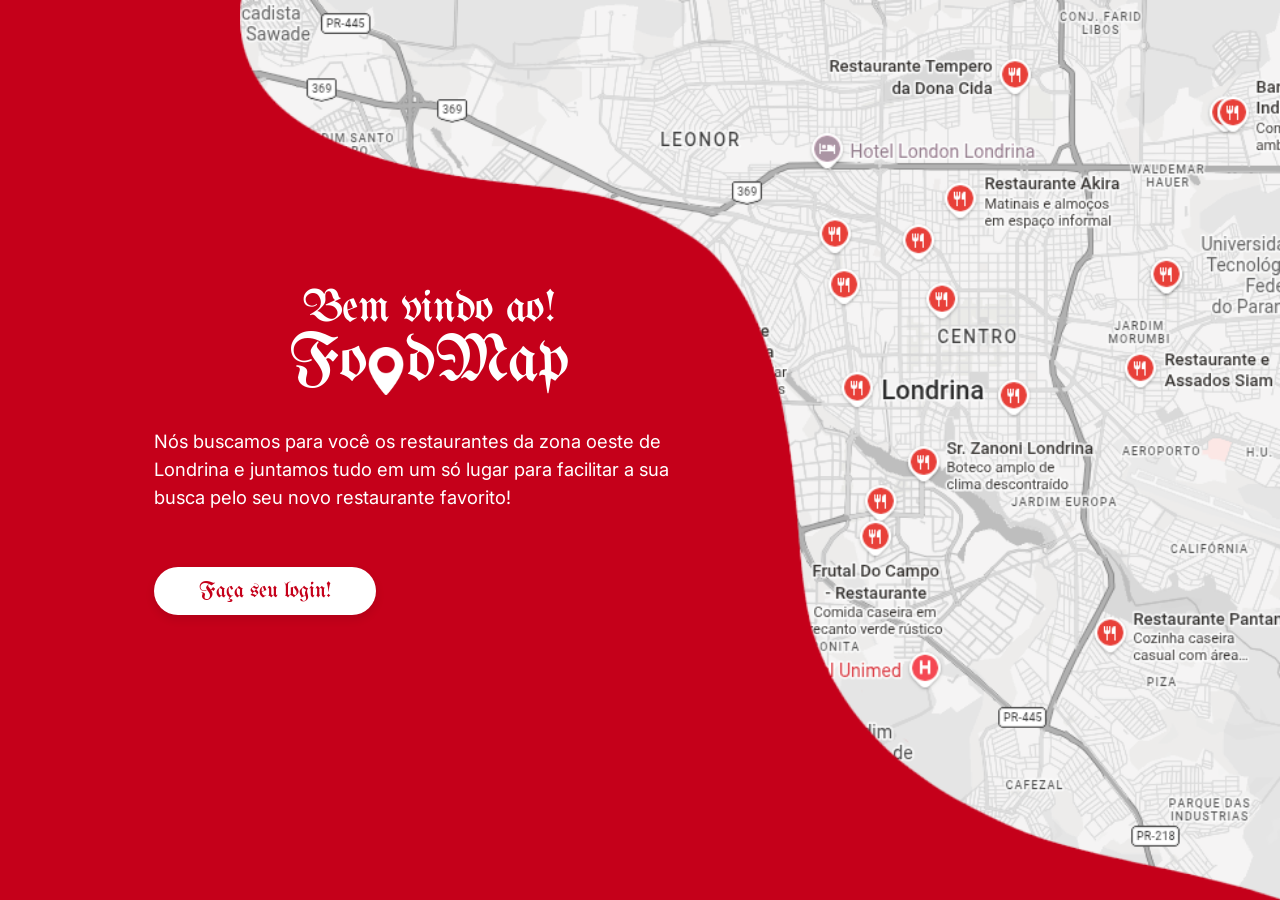
<file: templates/index.html>
<!DOCTYPE html>
<html lang="pt-BR">
<head>
    <meta charset="UTF-8">
    <meta name="viewport" content="width=device-width, initial-scale=1.0">
    <title>FoodMap - Bem Vindo</title>
    <link rel="stylesheet" href="/static/style.css">
</head>
<body class="bg-red-page">
    <div class="landing-container">
        <div class="logo-container logo-reload landing-title">
            <span class="logo-welcome font-decorative">Bem vindo ao!</span>
            <div class="logo-brand font-decorative">
                Fo<span class="pin-icon"></span>dMap
            </div>
        </div>

        <p class="landing-text">
            Nós buscamos para você os restaurantes da zona oeste de Londrina e juntamos tudo em um só lugar para facilitar a sua busca pelo seu novo restaurante favorito!
        </p>

        <a href="/login" class="btn-landing">Faça seu login!</a>
    </div>

</body>
</html>
</file>
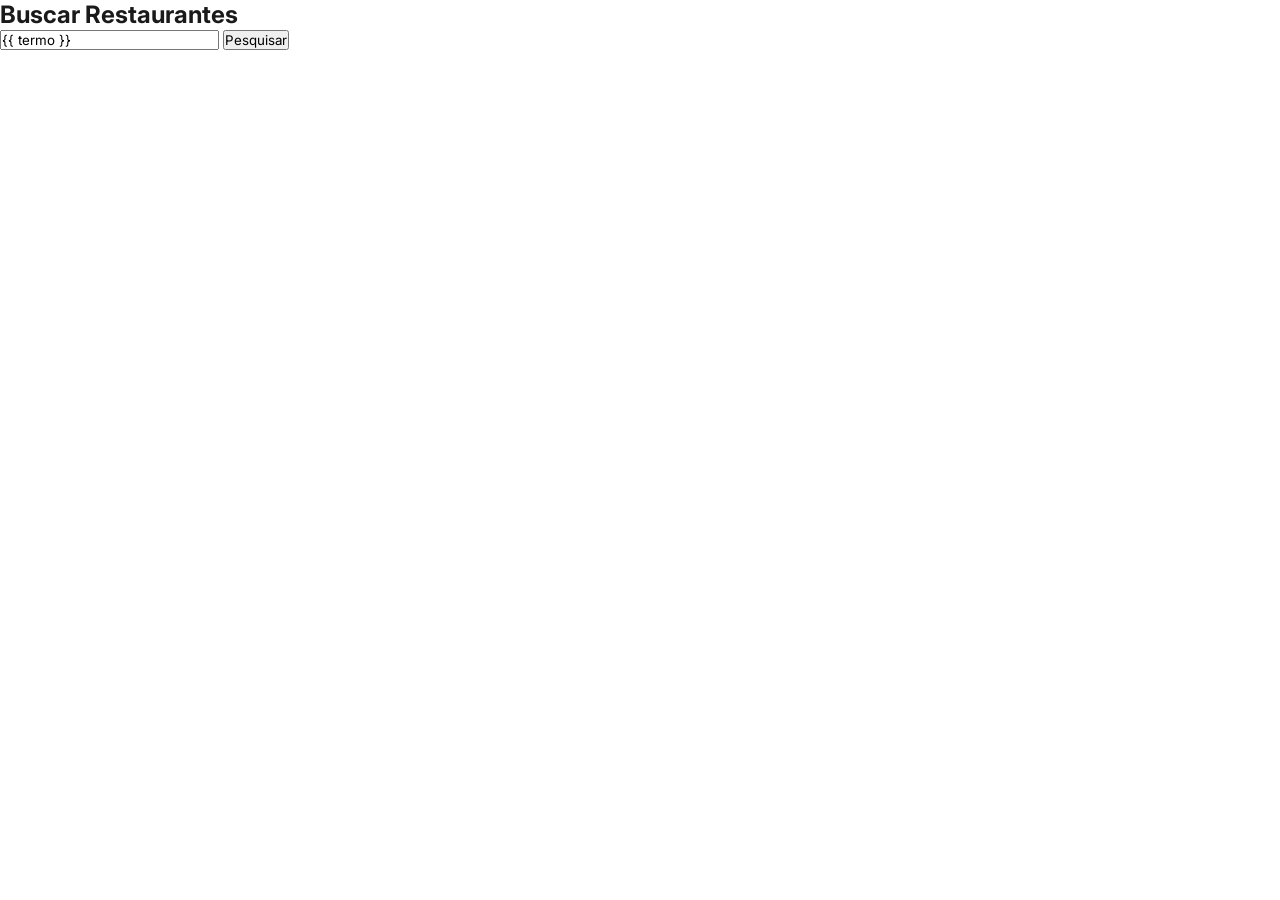
<file: templates/indexantigo.html>
<!DOCTYPE html>
<html lang="pt-br">
<head>
    <meta charset="UTF-8">
    <title>Busca de Restaurantes</title>
    <link rel="stylesheet" href="/static/style.css">
</head>
<body>

    <h2>Buscar Restaurantes</h2>

    <!-- Formulário de Pesquisa -->
    <form method="POST">
        <input type="text" name="termo" value="{{ termo }}" placeholder="Digite o nome do restaurante...">
        <button type="submit">Pesquisar</button>
    </form>

    <!-- Resultados -->
    

</body>
</html>
</file>
<file: static/style.css>
/* CSS Base - FoodMap */
@import url('https://fonts.googleapis.com/css2?family=UnifrakturMaguntia&family=Poppins:wght@300;400;500;600;700&family=Inter:wght@400;500;600&display=swap');

:root {
    --primary-red: #C5001A;
    --primary-red-hover: #A00015;
    --bg-light-grey: #F0F0F0;
    --card-bg: #F2F2F2;
    --text-color: #1A1A1A;
    --text-muted: #555555;
    --link-purple: #7C3AED;
    --border-radius-sm: 8px;
    --border-radius-lg: 20px;
    --border-radius-pill: 30px;
}

* {
    margin: 0;
    padding: 0;
    box-sizing: border-box;
    font-family: 'Inter', -apple-system, BlinkMacSystemFont, "Segoe UI", Roboto, sans-serif;
}

.flashes {
    list-style: none;
    padding: 0;
}
.flashes .alert {
    padding: 10px;
    margin-bottom: 10px;
    border: 1px solid #ccc;
    border-radius: 5px;
}

body {
    min-height: 100vh;
    background-color: #FFFFFF;
    color: var(--text-color);
    display: flex;
    flex-direction: column;
}

.font-decorative {
    font-family: 'UnifrakturMaguntia', 'Georgia', cursive, serif;
    letter-spacing: -0.5px;
}

.logo-container {
    display: flex;
    flex-direction: column;
    align-items: center;
    justify-content: center;
    text-decoration: none;
    cursor: pointer;
}

.logo-container .logo-welcome {
    font-size: 2.2rem;
    font-weight: normal;
    color: currentColor;
    line-height: 1.1;
    caret-color: transparent;
}

.logo-container .logo-brand {
    font-size: 3.5rem;
    font-weight: normal;
    color: currentColor;
    display: flex;
    align-items: center;
    position: relative;
    line-height: 1;
    caret-color: transparent;
}

.pin-icon {
    display: inline-block;
    width: 48px;
    height: 58px;
    background-image: url(/static/pin.png);
    background-position: center;
    background-repeat: no-repeat;
    background-size: contain;
    margin: 0 -5px;
    transform: translateY(8px);
    caret-color: transparent;
}

.bg-red-page {
    background-color: var(--primary-red);
    color: #FFFFFF;
    min-height: 100vh;
    display: flex;
    flex-direction: column;
    justify-content: center;
    align-items: flex-start;
    padding: 10% 12%;
    position: relative; /* Necessário para posicionar elementos filhos */
    overflow: hidden; /* Garante que elementos decorativos não saiam do container */
    z-index: 0;
}

.bg-red-page::before {
    content: "";
    position: absolute;
    top: 0;
    right: 0;
    width: 100%;
    height: 100%;
    background: url('/static/nova\ onda.png') no-repeat right bottom;
    background-size: contain; /* Faz com que a imagem se ajuste ao container */
    z-index: -1; /* Garante que a imagem fique atrás do conteúdo */
}

.landing-container {
    max-width: 550px;
}

.landing-title {
    color: #FFFFFF;
    text-align: left;
    margin-bottom: 2rem;
}

.landing-title .logo-welcome {
    font-size: 2.8rem;
    margin-bottom: -5px;
}

.landing-title .logo-brand {
    font-size: 4.2rem;
}

.landing-text {
    font-size: 1.15rem;
    line-height: 1.5;
    color: #FFFFFF;
    margin-bottom: 3.5rem;
    font-weight: 400;
}

.btn-landing {
    display: inline-block;
    background-color: #FFFFFF;
    color: var(--primary-red);
    font-family: 'UnifrakturMaguntia', serif;
    font-size: 1.4rem;
    padding: 12px 45px;
    border-radius: var(--border-radius-pill);
    text-decoration: none;
    box-shadow: 0 4px 10px rgba(0,0,0,0.1);
    transition: transform 0.2s, background-color 0.2s;
    z-index: 2;
}

.btn-landing:hover {
    background-color: #F8F8F8;
    transform: translateY(-2px);
}

.auth-wrapper {
    min-height: 100vh;
    display: flex;
    flex-direction: column;
    justify-content: center;
    align-items: center;
    padding: 20px;
}

.auth-header-logo {
    margin-bottom: 2.5rem;
    color: #000000;
}

.auth-header-logo .logo-brand {
    color: var(--primary-red);
}

.auth-header-logo .pin-icon {
    background-image: none;
    background-color: var(--primary-red);
    mask: url(/static/pin.png) center / contain no-repeat;
    -webkit-mask: url(/static/pin.png) center / contain no-repeat;
}

.auth-card {
    background-color: var(--bg-light-grey);
    width: 100%;
    max-width: 425px;
    padding: 35px 30px;
    border-radius: var(--border-radius-lg);
    display: flex;
    flex-direction: column;
    gap: 16px;
}

.form-group {
    display: flex;
    flex-direction: column;
    gap: 6px;
}

.form-group label {
    font-size: 0.95rem;
    color: #222222;
    font-weight: 500;
}

.form-input {
    width: 100%;
    padding: 12px 18px;
    border: none;
    border-radius: var(--border-radius-pill);
    background-color: #FFFFFF;
    font-size: 0.95rem;
    outline: none;
    box-shadow: inset 0 1px 3px rgba(0,0,0,0.05);
}

.btn-primary-red {
    background-color: var(--primary-red);
    color: #FFFFFF;
    border: none;
    padding: 12px 0;
    border-radius: var(--border-radius-pill);
    font-size: 1.05rem;
    font-weight: 500;
    cursor: pointer;
    text-align: center;
    text-decoration: none;
    transition: background-color 0.2s;
    margin-top: 8px;
    width: 100%;
    display: block;
}

.btn-primary-red:hover {
    background-color: var(--primary-red-hover);
}

.auth-footer {
    margin-top: 1.5rem;
    font-size: 0.95rem;
    color: #333333;
    text-align: center;
}

.auth-footer a {
    color: var(--link-purple);
    text-decoration: none;
    font-weight: 600;
}

.auth-footer a:hover {
    text-decoration: underline;
}

.main-header {
    background-color: var(--primary-red);
    padding: 15px 40px;
    display: flex;
    align-items: center;
    justify-content: center;
    position: relative;
    color: #FFFFFF;
}

.main-header .logo-container {
    color: #FFFFFF;
}

.main-header .logo-brand {
    font-size: 3.2rem;
}

.gear-btn {
    position: absolute;
    right: 40px;
    background: none;
    border: none;
    color: #FFFFFF;
    cursor: pointer;
    display: flex;
    align-items: center;
    justify-content: center;
    padding: 5px;
    border-radius: 50%;
    transition: transform 0.3s ease;
}

.gear-btn:hover {
    transform: rotate(45deg);
}

.gear-btn img {
    width: 36px;
    height: 36px;
    object-fit: contain;
    display: block;
}

.user-dropdown {
    position: absolute;
    top: 75px;
    right: 40px;
    background-color: #FFFFFF;
    color: var(--text-color);
    padding: 18px 22px;
    border-radius: 12px;
    box-shadow: 0 10px 25px rgba(0,0,0,0.15);
    display: none;
    flex-direction: column;
    gap: 10px;
    min-width: 220px;
    z-index: 100;
    border: 1px solid #E5E5E5;
}

.user-dropdown.active {
    display: flex;
}

.user-info-name {
    font-weight: 700;
    font-size: 1rem;
    color: var(--text-color);
}

.user-info-email {
    font-size: 0.85rem;
    color: var(--text-muted);
    margin-bottom: 5px;
}

.dropdown-divider {
    height: 1px;
    background-color: #EEEEEE;
    margin: 2px 0;
}

.logout-btn {
    background-color: #FFF0F2;
    color: var(--primary-red);
    border: 1px solid #FFCCD3;
    padding: 8px 14px;
    border-radius: 6px;
    cursor: pointer;
    font-weight: 600;
    font-size: 0.9rem;
    text-align: center;
    text-decoration: none;
    transition: background-color 0.2s;
}

.logout-btn:hover {
    background-color: var(--primary-red);
    color: #FFFFFF;
}

.content-container {
    max-width: 800px;
    margin: 40px auto;
    padding: 0 20px;
    width: 100%;
}

.content-container h1 {
    margin-bottom: 30px;
    font-size: 2rem;
    font-weight: 600;
    line-height: 1.2;
}

.search-bar-container {
    background-color: var(--bg-light-grey);
    border-radius: var(--border-radius-pill);
    padding: 12px 20px;
    display: flex;
    align-items: center;
    gap: 12px;
    margin-bottom: 30px;
    width: 100%;
    box-sizing: border-box;
}

.search-bar-container form {
    width: 100%;
    display: flex;
    align-items: center;
}

.search-icon {
    display: inline-block;
    width: 22px;
    height: 22px;
    flex-shrink: 0;
    background-image: url(/static/lupa.png);
    background-position: center;
    background-repeat: no-repeat;
    background-size: contain;
    caret-color: transparent;
    cursor: pointer;
    border: none;
}

.search-input {
    border: none;
    background: transparent;
    width: 100%;
    flex: 1;
    font-size: 1rem;
    outline: none;
    color: var(--text-color);
}

.search-input::placeholder {
    color: #333333;
}

#restaurants-list-container {
    display: flex;
    flex-direction: column;
    gap: 20px;
    margin-bottom: 35px;
}

.restaurant-card {
    background-color: var(--card-bg);
    border-radius: 12px;
    padding: 30px;
    display: flex;
    flex-direction: column;
    gap: 20px;
}

.card-top {
    display: flex;
    gap: 25px;
}

.restaurant-image-box {
    width: 160px;
    height: 160px;
    background-color: #D9D9D9;
    display: flex;
    align-items: center;
    justify-content: center;
    text-align: center;
    font-size: 0.9rem;
    color: #444444;
    padding: 0;
    flex-shrink: 0;
    overflow: hidden;
    border-radius: 12px;
}

.restaurant-image-box img {
    width: 100%;
    height: 100%;
    display: block;
    object-fit: cover;
}

.restaurant-details {
    display: flex;
    flex-direction: column;
    gap: 12px;
}

.restaurant-title {
    font-size: 1.25rem;
    font-weight: 600;
    color: #000000;
}

.restaurant-description {
    font-size: 0.92rem;
    color: #222222;
    line-height: 1.45;
}

.restaurant-address {
    font-size: 0.95rem;
    color: #000000;
    margin-top: 5px;
}

.restaurant-category {
    display: inline-block;
    width: fit-content;
    background: rgba(197, 0, 26, 0.1);
    color: var(--primary-red);
    border: 1px solid rgba(197, 0, 26, 0.22);
    border-radius: var(--border-radius-pill);
    padding: 6px 14px;
    font-size: 0.8rem;
    font-weight: 700;
    letter-spacing: 0.02em;
    text-transform: uppercase;
}

.admin-action-container {
    display: flex;
    position: sticky;
    bottom: 15px; 
    background-color: white; 
    padding: 10px; 
    z-index: 100; 
    justify-content: center;
    border: 2px solid var(--primary-red);
    border-radius: var(--border-radius-lg);
    
}

.btn-admin-add {
    background-color: var(--primary-red);
    color: #FFFFFF;
    border: none;
    padding: 14px 35px;
    border-radius: var(--border-radius-pill);
    font-size: 1.05rem;
    font-weight: 500;
    cursor: pointer;
    text-decoration: none;
    display: inline-block;
    transition: background-color 0.2s;
}

.btn-admin-add:hover {
    background-color: var(--primary-red-hover);
}
</file>
